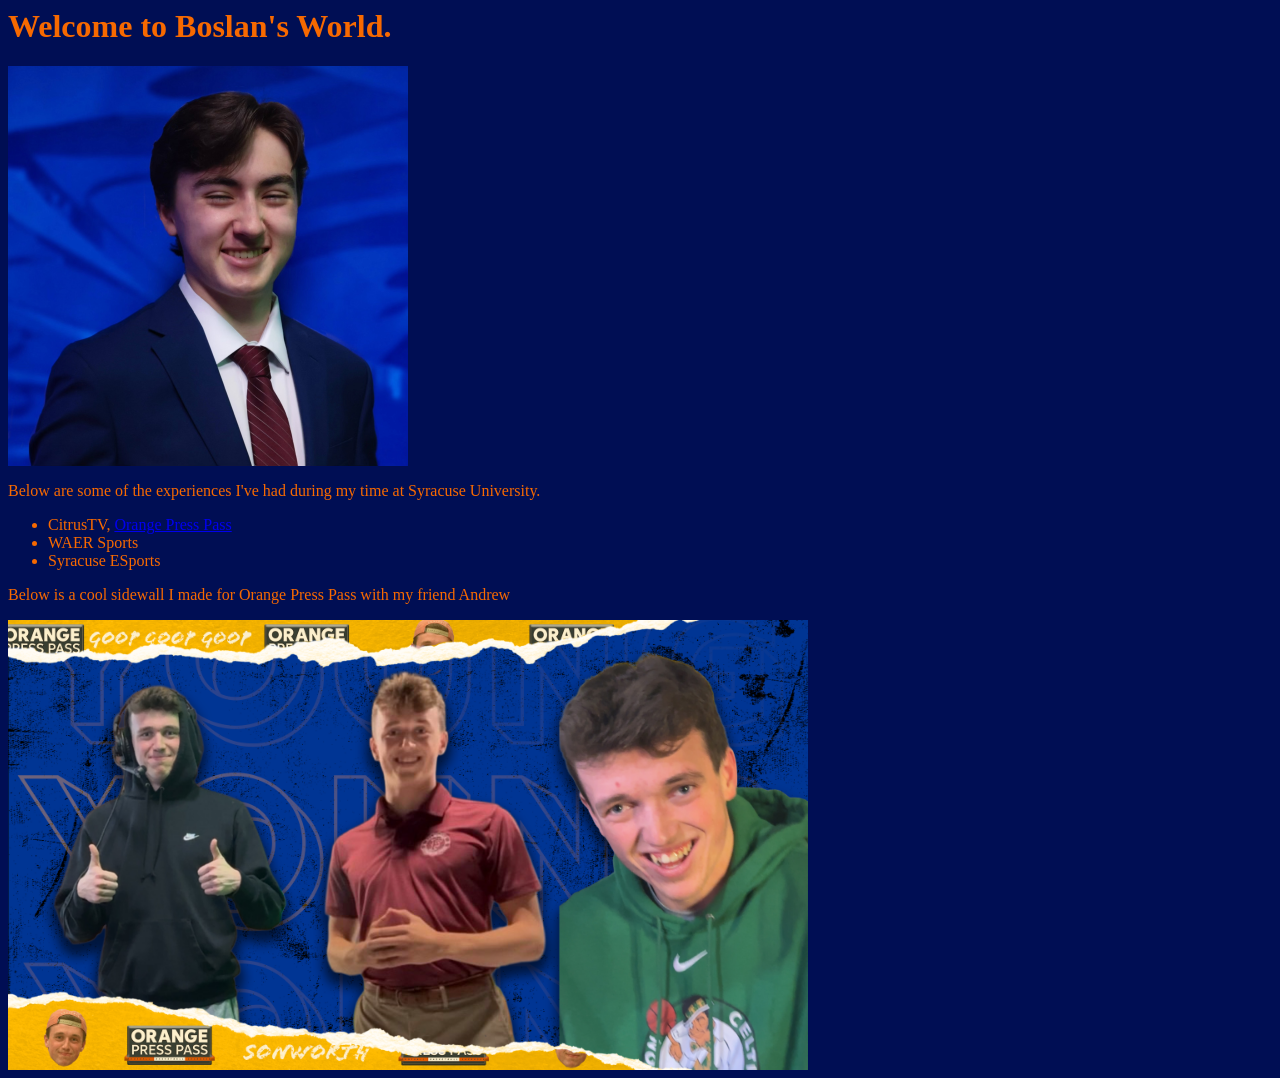
<file: index.html>
<html>

<head>
  <title>Boslan's World</title>
  <link rel="stylesheet" href="style.css">
</head>

<body>
    <h1>Welcome to Boslan's World.</h1>
    <img src="chrisboylan.png" alt="Photo of Chris Boylan" width="400">
    <p>Below are some of the experiences I've had during my time at Syracuse University.</p>
    <ul style="color; #f76900;">
      <li>CitrusTV, <a href="https://www.youtube.com/watch?v=XvMWUHrx4OI&list=PL_wC9iN6uNot0WipiCdtJBf-6M8JtMSzL">Orange Press Pass</a></li>
      <li>WAER Sports</li>
      <li>Syracuse ESports</li>
    </ul>
    <p>Below is a cool sidewall I made for Orange Press Pass with my friend Andrew</p>
    <img src="youngworth side wall.png" alt="Sidewall of Andrew Youngworth" width="800">
</body>

</html>
</file>
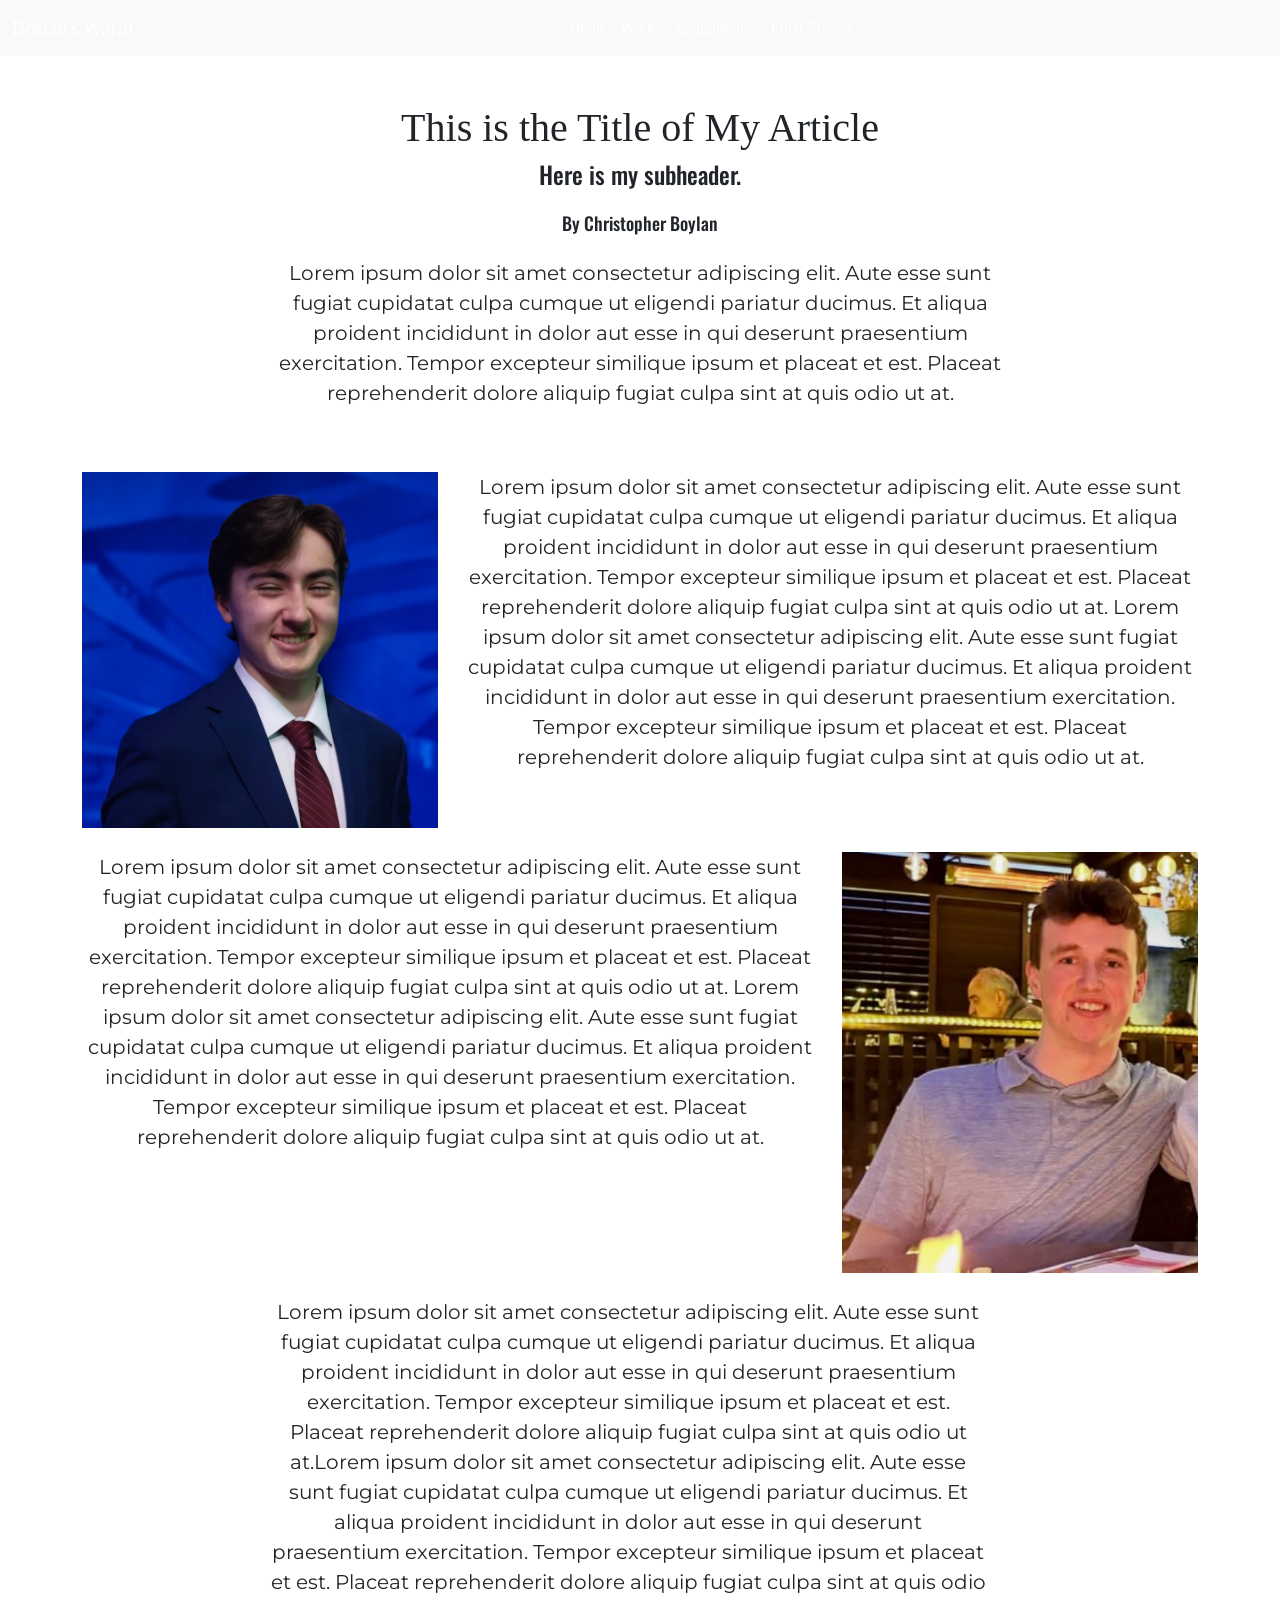
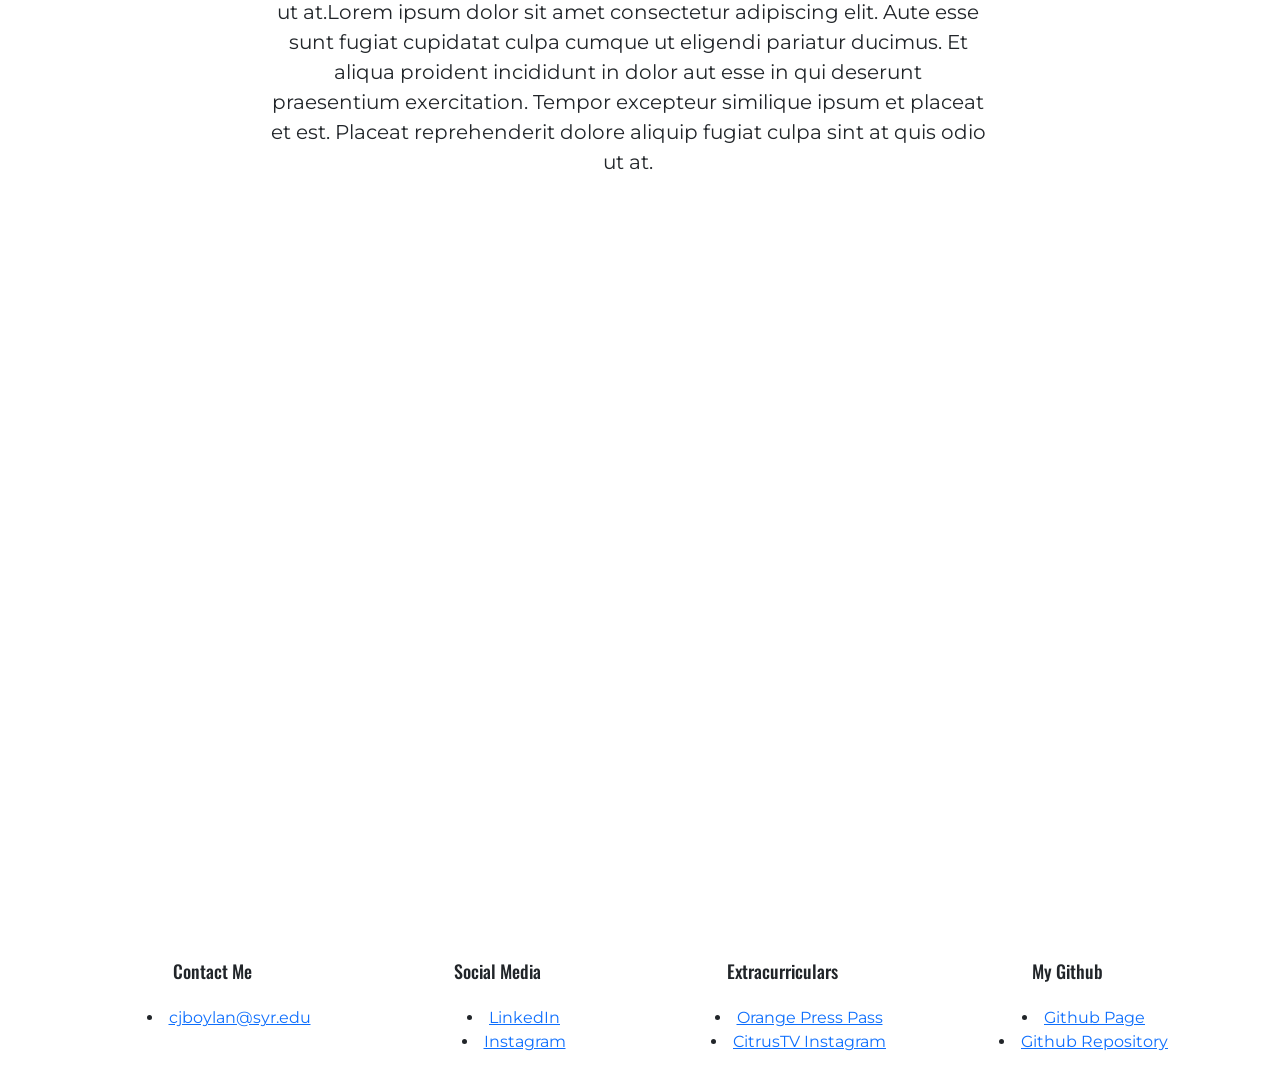
<file: meetchrisboylan/index.html>
<!doctype html>
<html lang="en">
  <head>
    <meta charset="utf-8">

    <meta name="viewport" content="width=device-width, initial-scale=1">


    <title>Boslan's World</title>

    <link href="https://cdn.jsdelivr.net/npm/bootstrap@5.2.2/dist/css/bootstrap.min.css" rel="stylesheet" integrity="sha384-Zenh87qX5JnK2Jl0vWa8Ck2rdkQ2Bzep5IDxbcnCeuOxjzrPF/et3URy9Bv1WTRi" crossorigin="anonymous">

    <link rel="preconnect" href="https://fonts.googleapis.com">
    <link rel="preconnect" href="https://fonts.gstatic.com" crossorigin>
    <link href="https://fonts.googleapis.com/css2?family=BBH+Bogle&family=Montserrat:ital,wght@0,100..900;1,100..900&family=Oswald:wght@200..700&display=swap" rel="stylesheet">

    <link rel="stylesheet" href="main.css">

  </head>
  <body>

    <!-- *********************************** -->
    <!-- Below is code for a header          -->
    <!-- *********************************** -->


<nav class="navbar navbar-expand-lg bg-body-tertiary">
  <div class="container-fluid justify-content-center">
    <a class="navbar-brand justify-content-center" href="index.html">Boslan's World</a>
    <button class="navbar-toggler" type="button" data-bs-toggle="collapse" data-bs-target="#navMenu" aria-controls="navMenu" aria-expanded="false" aria-label="Toggle navigation">
      <span class="navbar-toggler-icon"></span>
    </button>
    <div class="collapse navbar-collapse justify-content-center" id="navMenu">
      <ul class="navbar-nav">
        <li class="nav-item"><a class="nav-link" href="about/index.html">About</a></li>
        <li class="nav-item"><a class="nav-link" href="work/index.html">Work</a></li>
        <li class="nav-item"><a class="nav-link" href="assignments/index.html">Assignments</a></li>
        <li class="nav-item"><a class="nav-link" href="final/index.html">Final Project</a></li>
      </ul>
    </div>
  </div>
</nav>

<br/>

<br/>

      <div class="container">
        <div class="row justify-content-center">
        <div class="col-md-8">

          <h1>This is the Title of My Article</h1>
          <h2>Here is my subheader.</h2>
          <h3>By Christopher Boylan</h3>

          <p>Lorem ipsum dolor sit amet consectetur adipiscing elit. Aute esse sunt fugiat cupidatat culpa cumque ut eligendi pariatur ducimus. Et aliqua proident incididunt in dolor aut esse in qui deserunt praesentium exercitation. Tempor excepteur similique ipsum et placeat et est. Placeat reprehenderit dolore aliquip fugiat culpa sint at quis odio ut at.</p>

          <br/>

          </div>
        
        </div>

      </div>

      <br/>

<div class="container">
  <div class="row">
      <div class="col-md-4">
        <img src="chrisboylan.png" class="img-fluid" alt="Photo of Chris Boylan">
      </div>
      <div class="col-md-8">
        <p>Lorem ipsum dolor sit amet consectetur adipiscing elit. Aute esse sunt fugiat cupidatat culpa cumque ut eligendi pariatur ducimus. Et aliqua proident incididunt in dolor aut esse in qui deserunt praesentium exercitation. Tempor excepteur similique ipsum et placeat et est. Placeat reprehenderit dolore aliquip fugiat culpa sint at quis odio ut at. Lorem ipsum dolor sit amet consectetur adipiscing elit. Aute esse sunt fugiat cupidatat culpa cumque ut eligendi pariatur ducimus. Et aliqua proident incididunt in dolor aut esse in qui deserunt praesentium exercitation. Tempor excepteur similique ipsum et placeat et est. Placeat reprehenderit dolore aliquip fugiat culpa sint at quis odio ut at.</p>
      </div>
    </div>

    <br/>

  <div class="row">
      <div class="col-md-8">
        <p>Lorem ipsum dolor sit amet consectetur adipiscing elit. Aute esse sunt fugiat cupidatat culpa cumque ut eligendi pariatur ducimus. Et aliqua proident incididunt in dolor aut esse in qui deserunt praesentium exercitation. Tempor excepteur similique ipsum et placeat et est. Placeat reprehenderit dolore aliquip fugiat culpa sint at quis odio ut at. Lorem ipsum dolor sit amet consectetur adipiscing elit. Aute esse sunt fugiat cupidatat culpa cumque ut eligendi pariatur ducimus. Et aliqua proident incididunt in dolor aut esse in qui deserunt praesentium exercitation. Tempor excepteur similique ipsum et placeat et est. Placeat reprehenderit dolore aliquip fugiat culpa sint at quis odio ut at.</p>
      </div>
      <div class="col-md-4">
        <img src="andrewyoungworth.png" class="img-fluid" alt="Photo of Andrew Youngworth">
      </div>
    </div>

    <br/>

  <div class="row">
    <div class="row justify-content-center">
      <div class="col-md-8">
        <p>Lorem ipsum dolor sit amet consectetur adipiscing elit. Aute esse sunt fugiat cupidatat culpa cumque ut eligendi pariatur ducimus. Et aliqua proident incididunt in dolor aut esse in qui deserunt praesentium exercitation. Tempor excepteur similique ipsum et placeat et est. Placeat reprehenderit dolore aliquip fugiat culpa sint at quis odio ut at.Lorem ipsum dolor sit amet consectetur adipiscing elit. Aute esse sunt fugiat cupidatat culpa cumque ut eligendi pariatur ducimus. Et aliqua proident incididunt in dolor aut esse in qui deserunt praesentium exercitation. Tempor excepteur similique ipsum et placeat et est. Placeat reprehenderit dolore aliquip fugiat culpa sint at quis odio ut at.Lorem ipsum dolor sit amet consectetur adipiscing elit. Aute esse sunt fugiat cupidatat culpa cumque ut eligendi pariatur ducimus. Et aliqua proident incididunt in dolor aut esse in qui deserunt praesentium exercitation. Tempor excepteur similique ipsum et placeat et est. Placeat reprehenderit dolore aliquip fugiat culpa sint at quis odio ut at.</p>
      </div>
    </div>
  </div>

    <br/>

  <div class="row">
    <div class="row justify-content-center">
      <div class="col-md-8">
      <iframe title="COVID-19 Positivity Rate in New York by County" aria-label="Choropleth map" id="datawrapper-chart-ytDUP" src="https://datawrapper.dwcdn.net/ytDUP/1/" scrolling="no" frameborder="0" style="width: 0; min-width: 100% !important; border: none;" height="689" data-external="1"></iframe><script type="text/javascript">(function(){function e(){window.addEventListener(`message`,function(e){if(e.data[`datawrapper-height`]!==void 0){var t=document.querySelectorAll(`iframe`);for(var n in e.data[`datawrapper-height`])for(var r=0,i;i=t[r];r++)if(i.contentWindow===e.source){var a=e.data[`datawrapper-height`][n]+`px`;i.style.height=a}}})}e()})();</script>      </div>
    </div>
  </div>

</div>
    
    <br/>

    <br/>

      <!-- *********************************** -->
      <!-- Below is how you create layout      -->
      <!-- *********************************** -->

      <div class="container text-center">
  
        <div class="row">

          <div class="col-sm">

            <h3>Contact Me</h3>

            <ul>
              <li>
                <a href="mailto:cjboylan@syr.edu">cjboylan@syr.edu</a>
                
              </li>
            </ul>

          </div>

          <div class="col-sm">

            <h3>Social Media</h3>
            <ul>
              <li><a href="https://www.linkedin.com/in/christopher-boylan-media/" target="_blank">LinkedIn</a></li>
              <li><a href="https://www.instagram.com/chris.boylan5/" target="_blank">Instagram</a></li>
           
            </ul>


          </div>

          <div class="col-sm">

            <h3>Extracurriculars</h3>
              <ul>
                <li><a href="https://www.youtube.com/watch?v=fWmE7FDY1Vc" target="_blank">Orange Press Pass</a></li>
                <li><a href="https://www.instagram.com/citrustvsports/" target="_blank">CitrusTV Instagram</a></li>
              </ul>


          </div>

          <div class="col-sm">
            <h3>My Github</h3>
              <ul>
                <li><a href="https://chrisboylan5.github.io/index.html" target="_blank">Github Page</a></li>
                <li><a href="https://github.com/chrisboylan5/chrisboylan5.github.io" target="_blank">Github Repository</a></li>
              </ul>

          </div>

        </div>

      </div>


    <!-- *********************************** -->
    <!-- Below is required for bootstrap     -->
    <!-- *********************************** -->
    
    <script src="https://cdn.jsdelivr.net/npm/@popperjs/core@2.11.6/dist/umd/popper.min.js" integrity="sha384-oBqDVmMz9ATKxIep9tiCxS/Z9fNfEXiDAYTujMAeBAsjFuCZSmKbSSUnQlmh/jp3" crossorigin="anonymous"></script>

    <script src="https://cdn.jsdelivr.net/npm/bootstrap@5.2.2/dist/js/bootstrap.min.js" integrity="sha384-IDwe1+LCz02ROU9k972gdyvl+AESN10+x7tBKgc9I5HFtuNz0wWnPclzo6p9vxnk" crossorigin="anonymous"></script>

  </body>
</html>
</file>
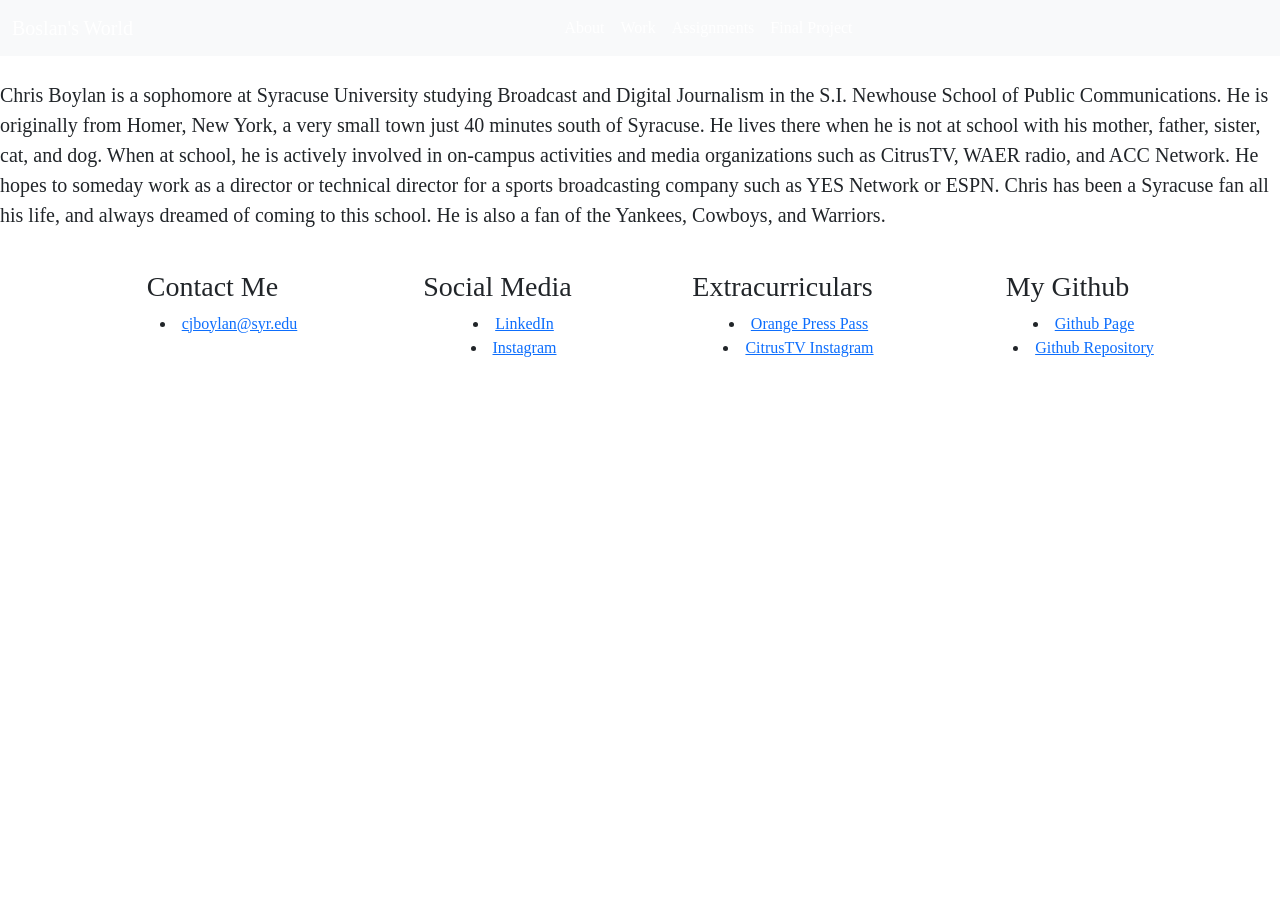
<file: meetchrisboylan/about/index.html>
<!doctype html>
<html lang="en">
  <head>
    <meta charset="utf-8">

    <meta name="viewport" content="width=device-width, initial-scale=1">


    <title>Boslan's World</title>

    <link rel="stylesheet" href="../main.css">

    <link href="https://cdn.jsdelivr.net/npm/bootstrap@5.2.2/dist/css/bootstrap.min.css" rel="stylesheet" integrity="sha384-Zenh87qX5JnK2Jl0vWa8Ck2rdkQ2Bzep5IDxbcnCeuOxjzrPF/et3URy9Bv1WTRi" crossorigin="anonymous">

  </head>
  <body>

    <!-- *********************************** -->
    <!-- Below is code for a header          -->
    <!-- *********************************** -->


<nav class="navbar navbar-expand-lg bg-body-tertiary">
  <div class="container-fluid justify-content-center">
    <a class="navbar-brand justify-content-center" href="../index.html">Boslan's World</a>
    <button class="navbar-toggler" type="button" data-bs-toggle="collapse" data-bs-target="#navMenu" aria-controls="navMenu" aria-expanded="false" aria-label="Toggle navigation">
      <span class="navbar-toggler-icon"></span>
    </button>
    <div class="collapse navbar-collapse justify-content-center" id="navMenu">
      <ul class="navbar-nav">
        <li class="nav-item"><a class="nav-link" href="../about/index.html">About</a></li>
        <li class="nav-item"><a class="nav-link" href="../work/index.html">Work</a></li>
        <li class="nav-item"><a class="nav-link" href="../assignments/index.html">Assignments</a></li>
        <li class="nav-item"><a class="nav-link" href="../final/index.html">Final Project</a></li>
      </ul>
    </div>
  </div>
</nav>

      <!-- *********************************** -->
      <!-- Below is code for headlines & text  -->
      <!-- *********************************** -->

      <div class="row">

        <div class="col">

         
          <br/>
      <!-- *********************************** -->
      <!-- Below is code for an image          -->
      <!-- *********************************** -->

         
            <p>Chris Boylan is a sophomore at Syracuse University studying Broadcast and Digital Journalism in the S.I. Newhouse School of Public Communications. He is originally from Homer, New York, a very small town just 40 minutes south of Syracuse. He lives there when he is not at school with his mother, father, sister, cat, and dog. When at school, he is actively involved in on-campus activities and media organizations such as CitrusTV, WAER radio, and ACC Network. He hopes to someday work as a director or technical director for a sports broadcasting company such as YES Network or ESPN. Chris has been a Syracuse fan all his life, and always dreamed of coming to this school. He is also a fan of the Yankees, Cowboys, and Warriors.</p>
        

         
        
        </div>

      </div>

      <br/>

      <!-- *********************************** -->
      <!-- Below is how you create layout      -->
      <!-- *********************************** -->

      <div class="container text-center">
  
        <div class="row">

          <div class="col-sm">

            <h3>Contact Me</h3>

            <ul>
              <li>
                <a href="mailto:cjboylan@syr.edu">cjboylan@syr.edu</a>
                
              </li>
            </ul>

          </div>

          <div class="col-sm">

            <h3>Social Media</h3>
            <ul>
              <li><a href="https://www.linkedin.com/in/christopher-boylan-media/" target="_blank">LinkedIn</a></li>
              <li><a href="https://www.instagram.com/chris.boylan5/" target="_blank">Instagram</a></li>
           
            </ul>


          </div>

          <div class="col-sm">

            <h3>Extracurriculars</h3>
              <ul>
                <li><a href="https://www.youtube.com/watch?v=fWmE7FDY1Vc" target="_blank">Orange Press Pass</a></li>
                <li><a href="https://www.instagram.com/citrustvsports/" target="_blank">CitrusTV Instagram</a></li>
              </ul>


          </div>

          <div class="col-sm">
            <h3>My Github</h3>
              <ul>
                <li><a href="https://chrisboylan5.github.io/index.html" target="_blank">Github Page</a></li>
                <li><a href="https://github.com/chrisboylan5/chrisboylan5.github.io" target="_blank">Github Repository</a></li>
              </ul>

          </div>

        </div>

      </div>


    <!-- *********************************** -->
    <!-- Below is required for bootstrap     -->
    <!-- *********************************** -->
    
    <script src="https://cdn.jsdelivr.net/npm/@popperjs/core@2.11.6/dist/umd/popper.min.js" integrity="sha384-oBqDVmMz9ATKxIep9tiCxS/Z9fNfEXiDAYTujMAeBAsjFuCZSmKbSSUnQlmh/jp3" crossorigin="anonymous"></script>

    <script src="https://cdn.jsdelivr.net/npm/bootstrap@5.2.2/dist/js/bootstrap.min.js" integrity="sha384-IDwe1+LCz02ROU9k972gdyvl+AESN10+x7tBKgc9I5HFtuNz0wWnPclzo6p9vxnk" crossorigin="anonymous"></script>

  </body>
</html>
</file>
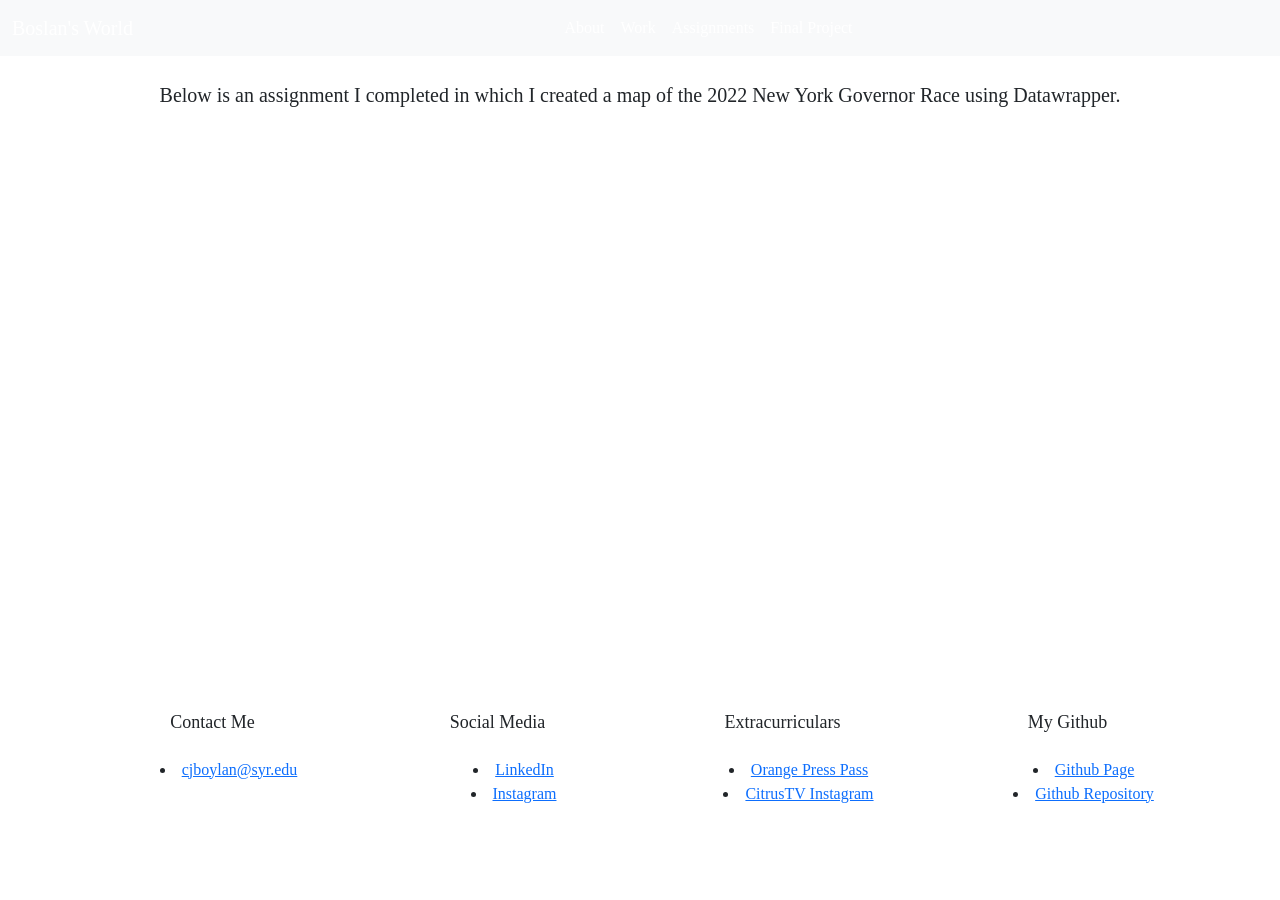
<file: meetchrisboylan/assignments/index.html>
<!doctype html>
<html lang="en">
  <head>
    <meta charset="utf-8">

    <meta name="viewport" content="width=device-width, initial-scale=1">


    <title>Boslan's World</title>

    <link href="https://cdn.jsdelivr.net/npm/bootstrap@5.2.2/dist/css/bootstrap.min.css" rel="stylesheet" integrity="sha384-Zenh87qX5JnK2Jl0vWa8Ck2rdkQ2Bzep5IDxbcnCeuOxjzrPF/et3URy9Bv1WTRi" crossorigin="anonymous">

    <link rel="stylesheet" href="../main.css">

  </head>
  <body>

    <!-- *********************************** -->
    <!-- Below is code for a header          -->
    <!-- *********************************** -->


<nav class="navbar navbar-expand-lg bg-body-tertiary">
  <div class="container-fluid justify-content-center">
    <a class="navbar-brand justify-content-center" href="../index.html">Boslan's World</a>
    <button class="navbar-toggler" type="button" data-bs-toggle="collapse" data-bs-target="#navMenu" aria-controls="navMenu" aria-expanded="false" aria-label="Toggle navigation">
      <span class="navbar-toggler-icon"></span>
    </button>
    <div class="collapse navbar-collapse justify-content-center" id="navMenu">
      <ul class="navbar-nav">
        <li class="nav-item"><a class="nav-link" href="../about/index.html">About</a></li>
        <li class="nav-item"><a class="nav-link" href="../work/index.html">Work</a></li>
        <li class="nav-item"><a class="nav-link" href="../assignments/index.html">Assignments</a></li>
        <li class="nav-item"><a class="nav-link" href="../final/index.html">Final Project</a></li>
      </ul>
    </div>
  </div>
</nav>

      <!-- *********************************** -->
      <!-- Below is code for headlines & text  -->
      <!-- *********************************** -->

      <div class="row">

        <div class="col">

         
          <br/>
      <!-- *********************************** -->
      <!-- Below is code for an image          -->
      <!-- *********************************** -->

         <p>
           Below is an assignment I completed in which I created a map of the 2022 New York Governor Race using Datawrapper. 
         </p>

         <iframe title="2022 New York Gubernatorial Election Results by County" aria-label="Choropleth map" id="datawrapper-chart-ucdsU" src="https://datawrapper.dwcdn.net/ucdsU/1/" scrolling="no" frameborder="0" style="width: 0; min-width: 100% !important; border: none;" height="555" data-external="1"></iframe><script type="text/javascript">(function(){function e(){window.addEventListener(`message`,function(e){if(e.data[`datawrapper-height`]!==void 0){var t=document.querySelectorAll(`iframe`);for(var n in e.data[`datawrapper-height`])for(var r=0,i;i=t[r];r++)if(i.contentWindow===e.source){var a=e.data[`datawrapper-height`][n]+`px`;i.style.height=a}}})}e()})();</script>
        
        </div>

      </div>

      <br/>

      <!-- *********************************** -->
      <!-- Below is how you create layout      -->
      <!-- *********************************** -->

      <div class="container text-center">
  
        <div class="row">

          <div class="col-sm">

            <h3>Contact Me</h3>

            <ul>
              <li>
                <a href="mailto:cjboylan@syr.edu">cjboylan@syr.edu</a>
                
              </li>
            </ul>

          </div>

          <div class="col-sm">

            <h3>Social Media</h3>
            <ul>
              <li><a href="https://www.linkedin.com/in/christopher-boylan-media/" target="_blank">LinkedIn</a></li>
              <li><a href="https://www.instagram.com/chris.boylan5/" target="_blank">Instagram</a></li>
           
            </ul>


          </div>

          <div class="col-sm">

            <h3>Extracurriculars</h3>
              <ul>
                <li><a href="https://www.youtube.com/watch?v=fWmE7FDY1Vc" target="_blank">Orange Press Pass</a></li>
                <li><a href="https://www.instagram.com/citrustvsports/" target="_blank">CitrusTV Instagram</a></li>
              </ul>


          </div>

          <div class="col-sm">
            <h3>My Github</h3>
              <ul>
                <li><a href="https://chrisboylan5.github.io/index.html" target="_blank">Github Page</a></li>
                <li><a href="https://github.com/chrisboylan5/chrisboylan5.github.io" target="_blank">Github Repository</a></li>
              </ul>

          </div>

        </div>

      </div>


    <!-- *********************************** -->
    <!-- Below is required for bootstrap     -->
    <!-- *********************************** -->
    
    <script src="https://cdn.jsdelivr.net/npm/@popperjs/core@2.11.6/dist/umd/popper.min.js" integrity="sha384-oBqDVmMz9ATKxIep9tiCxS/Z9fNfEXiDAYTujMAeBAsjFuCZSmKbSSUnQlmh/jp3" crossorigin="anonymous"></script>

    <script src="https://cdn.jsdelivr.net/npm/bootstrap@5.2.2/dist/js/bootstrap.min.js" integrity="sha384-IDwe1+LCz02ROU9k972gdyvl+AESN10+x7tBKgc9I5HFtuNz0wWnPclzo6p9vxnk" crossorigin="anonymous"></script>

  </body>
</html>
</file>
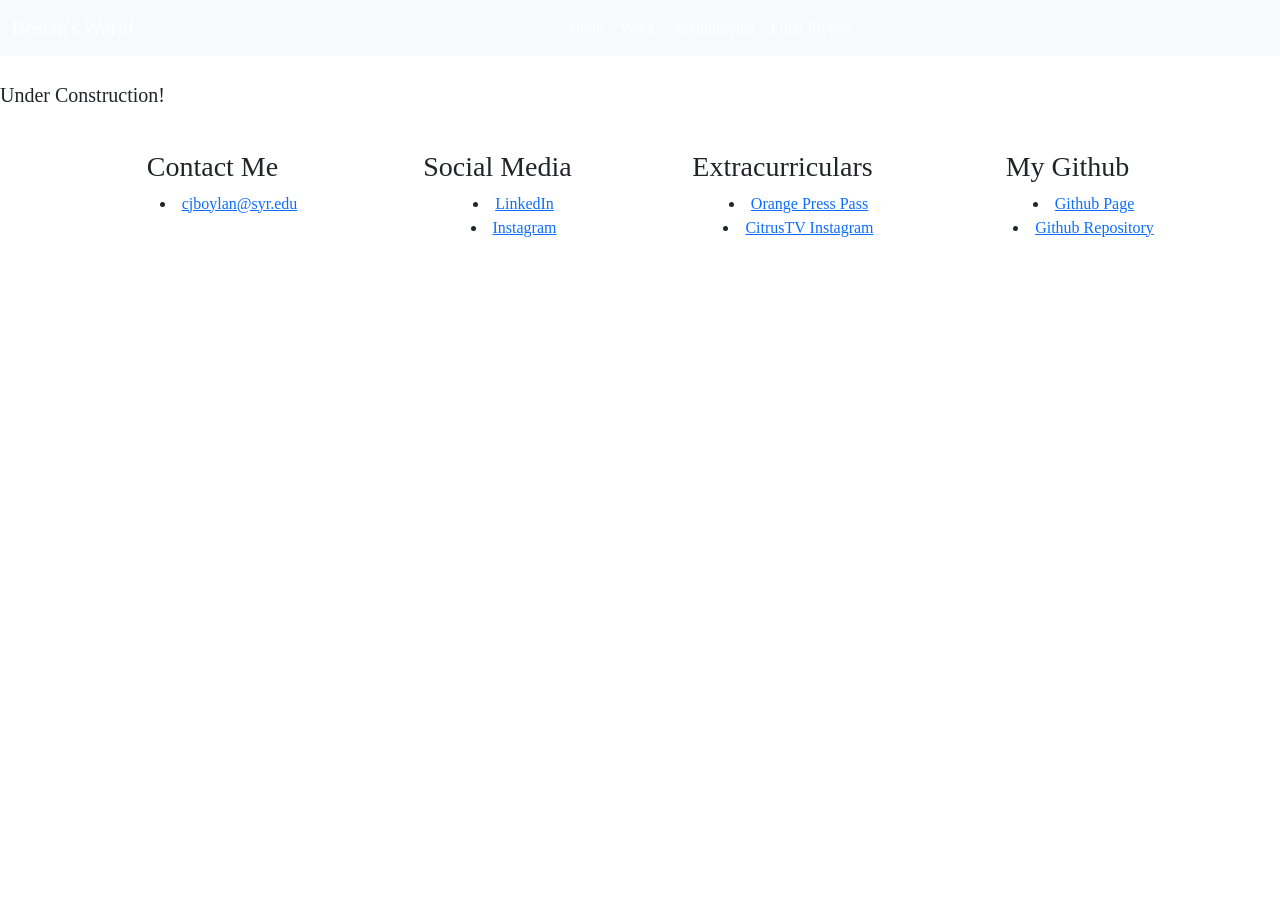
<file: meetchrisboylan/final/index.html>
<!doctype html>
<html lang="en">
  <head>
    <meta charset="utf-8">

    <meta name="viewport" content="width=device-width, initial-scale=1">

    <link rel="stylesheet" href="../main.css">

    <title>Chris Boylan</title>

    <link href="https://cdn.jsdelivr.net/npm/bootstrap@5.2.2/dist/css/bootstrap.min.css" rel="stylesheet" integrity="sha384-Zenh87qX5JnK2Jl0vWa8Ck2rdkQ2Bzep5IDxbcnCeuOxjzrPF/et3URy9Bv1WTRi" crossorigin="anonymous">


  </head>
  <body>

    <!-- *********************************** -->
    <!-- Below is code for a header          -->
    <!-- *********************************** -->


<nav class="navbar navbar-expand-lg bg-body-tertiary">
  <div class="container-fluid justify-content-center">
    <a class="navbar-brand justify-content-center" href="../index.html">Boslan's World</a>
    <button class="navbar-toggler" type="button" data-bs-toggle="collapse" data-bs-target="#navMenu" aria-controls="navMenu" aria-expanded="false" aria-label="Toggle navigation">
      <span class="navbar-toggler-icon"></span>
    </button>
    <div class="collapse navbar-collapse justify-content-center" id="navMenu">
      <ul class="navbar-nav">
        <li class="nav-item"><a class="nav-link" href="../about/index.html">About</a></li>
        <li class="nav-item"><a class="nav-link" href="../work/index.html">Work</a></li>
        <li class="nav-item"><a class="nav-link" href="../assignments/index.html">Assignments</a></li>
        <li class="nav-item"><a class="nav-link" href="../final/index.html">Final Project</a></li>
      </ul>
    </div>
  </div>
</nav>

      <!-- *********************************** -->
      <!-- Below is code for headlines & text  -->
      <!-- *********************************** -->

      <div class="row">

        <div class="col">

         
          <br/>
      <!-- *********************************** -->
      <!-- Below is code for an image          -->
      <!-- *********************************** -->

         <p>
           Under Construction!
         </p>

         
        
        </div>

      </div>

      <br/>

      <!-- *********************************** -->
      <!-- Below is how you create layout      -->
      <!-- *********************************** -->

      <div class="container text-center">
  
        <div class="row">

          <div class="col-sm">

            <h3>Contact Me</h3>

            <ul>
              <li>
                <a href="mailto:cjboylan@syr.edu">cjboylan@syr.edu</a>
                
              </li>
            </ul>

          </div>

          <div class="col-sm">

            <h3>Social Media</h3>
            <ul>
              <li><a href="https://www.linkedin.com/in/christopher-boylan-media/" target="_blank">LinkedIn</a></li>
              <li><a href="https://www.instagram.com/chris.boylan5/" target="_blank">Instagram</a></li>
           
            </ul>


          </div>

          <div class="col-sm">

            <h3>Extracurriculars</h3>
              <ul>
                <li><a href="https://www.youtube.com/watch?v=fWmE7FDY1Vc" target="_blank">Orange Press Pass</a></li>
                <li><a href="https://www.instagram.com/citrustvsports/" target="_blank">CitrusTV Instagram</a></li>
              </ul>


          </div>

          <div class="col-sm">
            <h3>My Github</h3>
              <ul>
                <li><a href="https://chrisboylan5.github.io/index.html" target="_blank">Github Page</a></li>
                <li><a href="https://github.com/chrisboylan5/chrisboylan5.github.io" target="_blank">Github Repository</a></li>
              </ul>

          </div>

        </div>

      </div>


    <!-- *********************************** -->
    <!-- Below is required for bootstrap     -->
    <!-- *********************************** -->
    
    <script src="https://cdn.jsdelivr.net/npm/@popperjs/core@2.11.6/dist/umd/popper.min.js" integrity="sha384-oBqDVmMz9ATKxIep9tiCxS/Z9fNfEXiDAYTujMAeBAsjFuCZSmKbSSUnQlmh/jp3" crossorigin="anonymous"></script>

    <script src="https://cdn.jsdelivr.net/npm/bootstrap@5.2.2/dist/js/bootstrap.min.js" integrity="sha384-IDwe1+LCz02ROU9k972gdyvl+AESN10+x7tBKgc9I5HFtuNz0wWnPclzo6p9vxnk" crossorigin="anonymous"></script>

  </body>
</html>
</file>
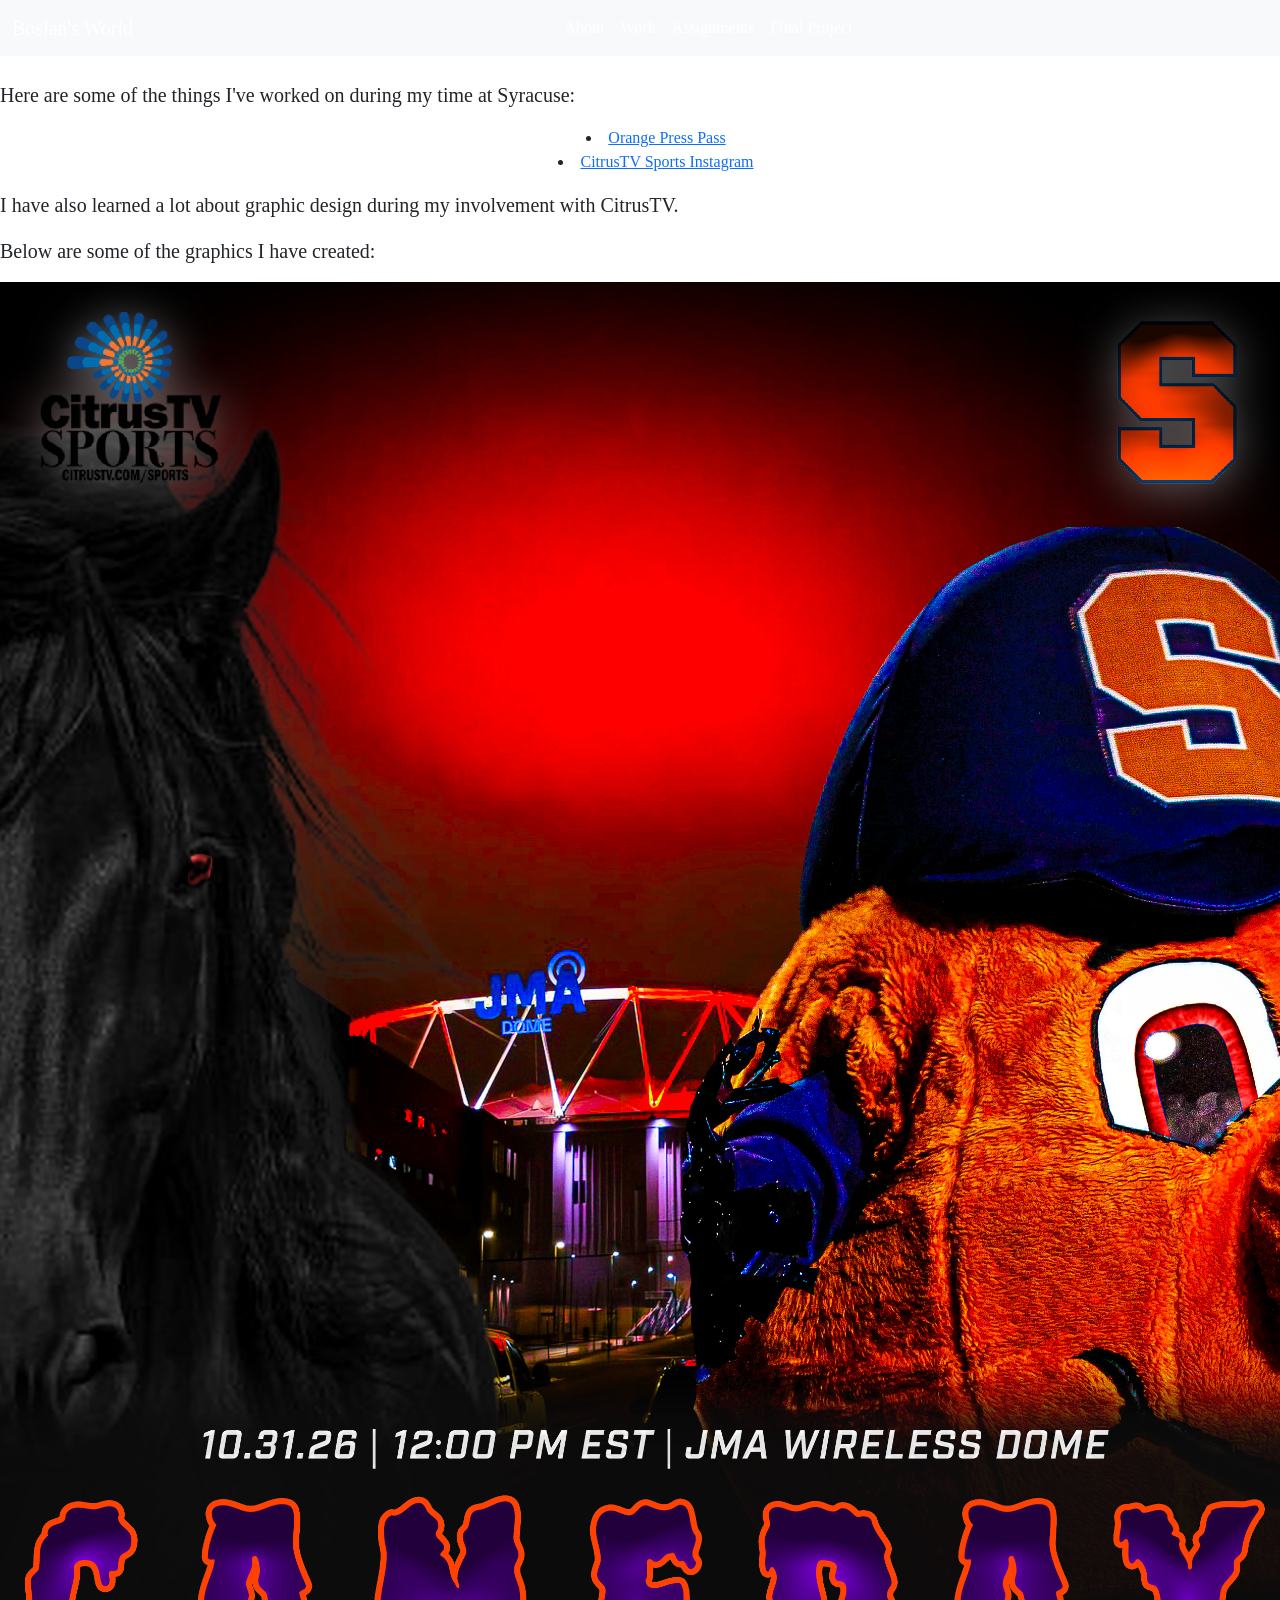
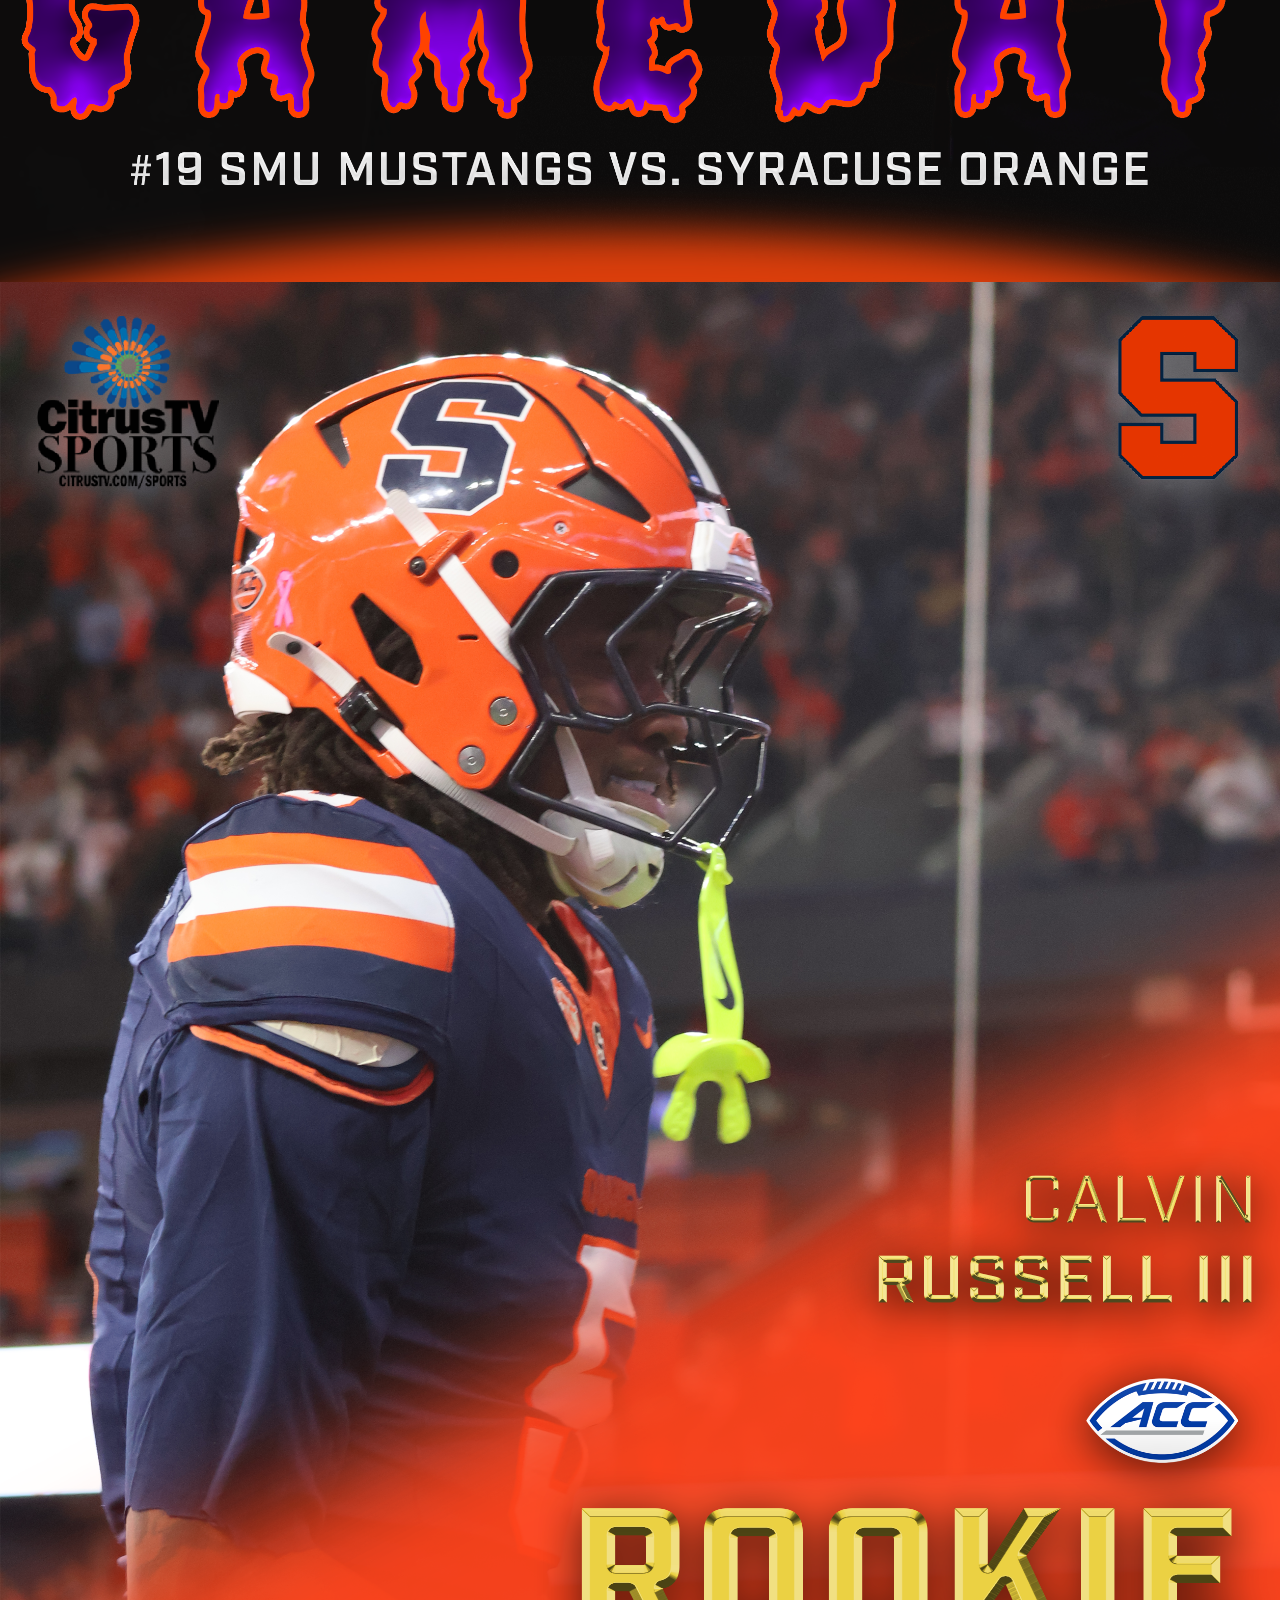
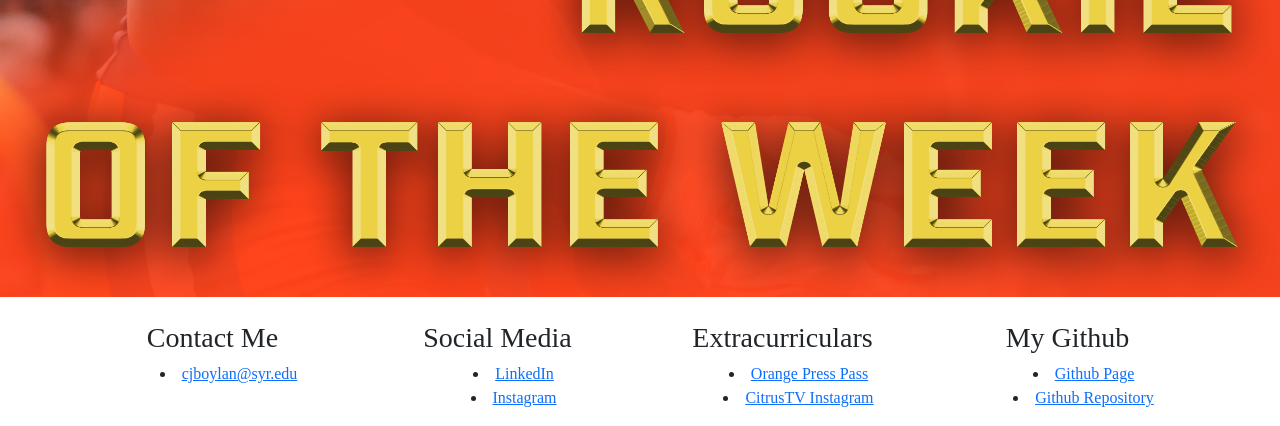
<file: meetchrisboylan/work/index.html>
<!doctype html>
<html lang="en">
  <head>
    <meta charset="utf-8">

    <meta name="viewport" content="width=device-width, initial-scale=1">


    <title>Chris Boylan</title>

    <link rel="stylesheet" href="../main.css">

    <link href="https://cdn.jsdelivr.net/npm/bootstrap@5.2.2/dist/css/bootstrap.min.css" rel="stylesheet" integrity="sha384-Zenh87qX5JnK2Jl0vWa8Ck2rdkQ2Bzep5IDxbcnCeuOxjzrPF/et3URy9Bv1WTRi" crossorigin="anonymous">


  </head>
  <body>

    <!-- *********************************** -->
    <!-- Below is code for a header          -->
    <!-- *********************************** -->


<nav class="navbar navbar-expand-lg bg-body-tertiary">
  <div class="container-fluid justify-content-center">
    <a class="navbar-brand justify-content-center" href="../index.html">Boslan's World</a>
    <button class="navbar-toggler" type="button" data-bs-toggle="collapse" data-bs-target="#navMenu" aria-controls="navMenu" aria-expanded="false" aria-label="Toggle navigation">
      <span class="navbar-toggler-icon"></span>
    </button>
    <div class="collapse navbar-collapse justify-content-center" id="navMenu">
      <ul class="navbar-nav">
        <li class="nav-item"><a class="nav-link" href="../about/index.html">About</a></li>
        <li class="nav-item"><a class="nav-link" href="../work/index.html">Work</a></li>
        <li class="nav-item"><a class="nav-link" href="../assignments/index.html">Assignments</a></li>
        <li class="nav-item"><a class="nav-link" href="../final/index.html">Final Project</a></li>
      </ul>
    </div>
  </div>
</nav>

      <!-- *********************************** -->
      <!-- Below is code for headlines & text  -->
      <!-- *********************************** -->

      <div class="row">

        <div class="col">

         
          <br/>
      <!-- *********************************** -->
      <!-- Below is code for an image          -->
      <!-- *********************************** -->

         <p>
           Here are some of the things I've worked on during my time at Syracuse:
         </p>

         <ul>
            <li><a href="https://www.youtube.com/watch?v=fWmE7FDY1Vc&list=PL_wC9iN6uNot0WipiCdtJBf-6M8JtMSzL">Orange Press Pass</a></li>
            <li><a href="https://www.instagram.com/citrustvsports/">CitrusTV Sports Instagram</a></li>
         </ul>

        <p> 
          I have also learned a lot about graphic design during my involvement with CitrusTV.  
        </p>
        <p>
          Below are some of the graphics I have created:
        </p>

        <img class="img-fluid"  src="halloweengamedaygraphic.png" alt="Gameday Graphic for Syracuse football versus SMU on Halloween."/>
        <img class="img-fluid"  src="acchonorstemplategold.png" alt="ACC Rookie of the Week graphic for Syracuse wide receiver Calvin Russell III."/>
         
        
        </div>

      </div>

      <br/>

      <!-- *********************************** -->
      <!-- Below is how you create layout      -->
      <!-- *********************************** -->

      <div class="container text-center">
  
        <div class="row">

          <div class="col-sm">

            <h3>Contact Me</h3>

            <ul>
              <li>
                <a href="mailto:cjboylan@syr.edu">cjboylan@syr.edu</a>
                
              </li>
            </ul>

          </div>

          <div class="col-sm">

            <h3>Social Media</h3>
            <ul>
              <li><a href="https://www.linkedin.com/in/christopher-boylan-media/" target="_blank">LinkedIn</a></li>
              <li><a href="https://www.instagram.com/chris.boylan5/" target="_blank">Instagram</a></li>
           
            </ul>


          </div>

          <div class="col-sm">

           <h3>Extracurriculars</h3>
              <ul>
                <li><a href="https://www.youtube.com/watch?v=fWmE7FDY1Vc" target="_blank">Orange Press Pass</a></li>
                <li><a href="https://www.instagram.com/citrustvsports/" target="_blank">CitrusTV Instagram</a></li>
              </ul>

          </div>

          <div class="col-sm">
            <h3>My Github</h3>
              <ul>
                <li><a href="https://chrisboylan5.github.io/index.html" target="_blank">Github Page</a></li>
                <li><a href="https://github.com/chrisboylan5/chrisboylan5.github.io" target="_blank">Github Repository</a></li>
              </ul>

          </div>

        </div>

      </div>


    <!-- *********************************** -->
    <!-- Below is required for bootstrap     -->
    <!-- *********************************** -->
    
    <script src="https://cdn.jsdelivr.net/npm/@popperjs/core@2.11.6/dist/umd/popper.min.js" integrity="sha384-oBqDVmMz9ATKxIep9tiCxS/Z9fNfEXiDAYTujMAeBAsjFuCZSmKbSSUnQlmh/jp3" crossorigin="anonymous"></script>

    <script src="https://cdn.jsdelivr.net/npm/bootstrap@5.2.2/dist/js/bootstrap.min.js" integrity="sha384-IDwe1+LCz02ROU9k972gdyvl+AESN10+x7tBKgc9I5HFtuNz0wWnPclzo6p9vxnk" crossorigin="anonymous"></script>

  </body>
</html>
</file>
<file: style.css>
h1 {
  color: #F76900;
}

body {
  background-color: #000e54;
  margin-left: 20pixels
}

p {
  color: #f76900;
}

ul {
  color: #f76900;
}
</file>
<file: meetchrisboylan/main.css>
body {
  font-family: "Montserrat";
  text-align: center;
}

.newheader {
  background-color: #000e54;
  color: white;
  font-family: "Oswald";
  font-size: 18px;
  padding-top: 10px;
  padding-bottom: 10px;
  padding-left: 10%;
  padding-right: 10%;
  margin-bottom: 15px;
  width: 100%;
}

.caption {
  font-size: 14px;
  margin-left: 0px;
  margin-right: 0px;
  margin-top: 5px
}

h1 {
  font-family: "BBH Bogle";
  font-style: bold;
  font-size: 40px;
  text-align: center
}

h2 {
  font-size: 24px;
  margin-bottom: 1.5rem;
  text-align: center;
  font-family: "Oswald";
}

h3 {
  font-family: "Oswald";
  font-size: 18px;
  margin-bottom: 1.5rem;
  text-align: center
}

p {
  font-size: 20px;
  font-family: "Montserrat";
}

.otherimg {
  max-width: 50rem;
  margin-left: auto;
  margin-right: auto;
  margin-top: 30px;
  margin-bottom: 30px;
}

li {
  text-align: center;
}

ul {
  list-style-position: inside;
  font-family: "Montserrat"
}

bbh-bogle-regular {
  font-family: "BBH Bogle", sans-serif;
  font-weight: 400;
  font-style: normal;
}


montserrat {
  font-family: "Montserrat", sans-serif;
  font-optical-sizing: auto;
  font-weight: 200;
  font-style: normal;
}


oswald {
  font-family: "Oswald", sans-serif;
  font-optical-sizing: auto;
  font-weight: 200;
  font-style: normal;
}

nav {
  font-family: "Oswald";
  background-color: #000e54;
  color: white;
}

navbar {
  background-color: #000e54;
}

.navbar .navbar-brand,
.navbar .nav-link {
  color: #fff;
  font-family: "BBH Bogle";
}

.navbar .nav-link:hover {
  color: #cfd8ff;
}
</file>
